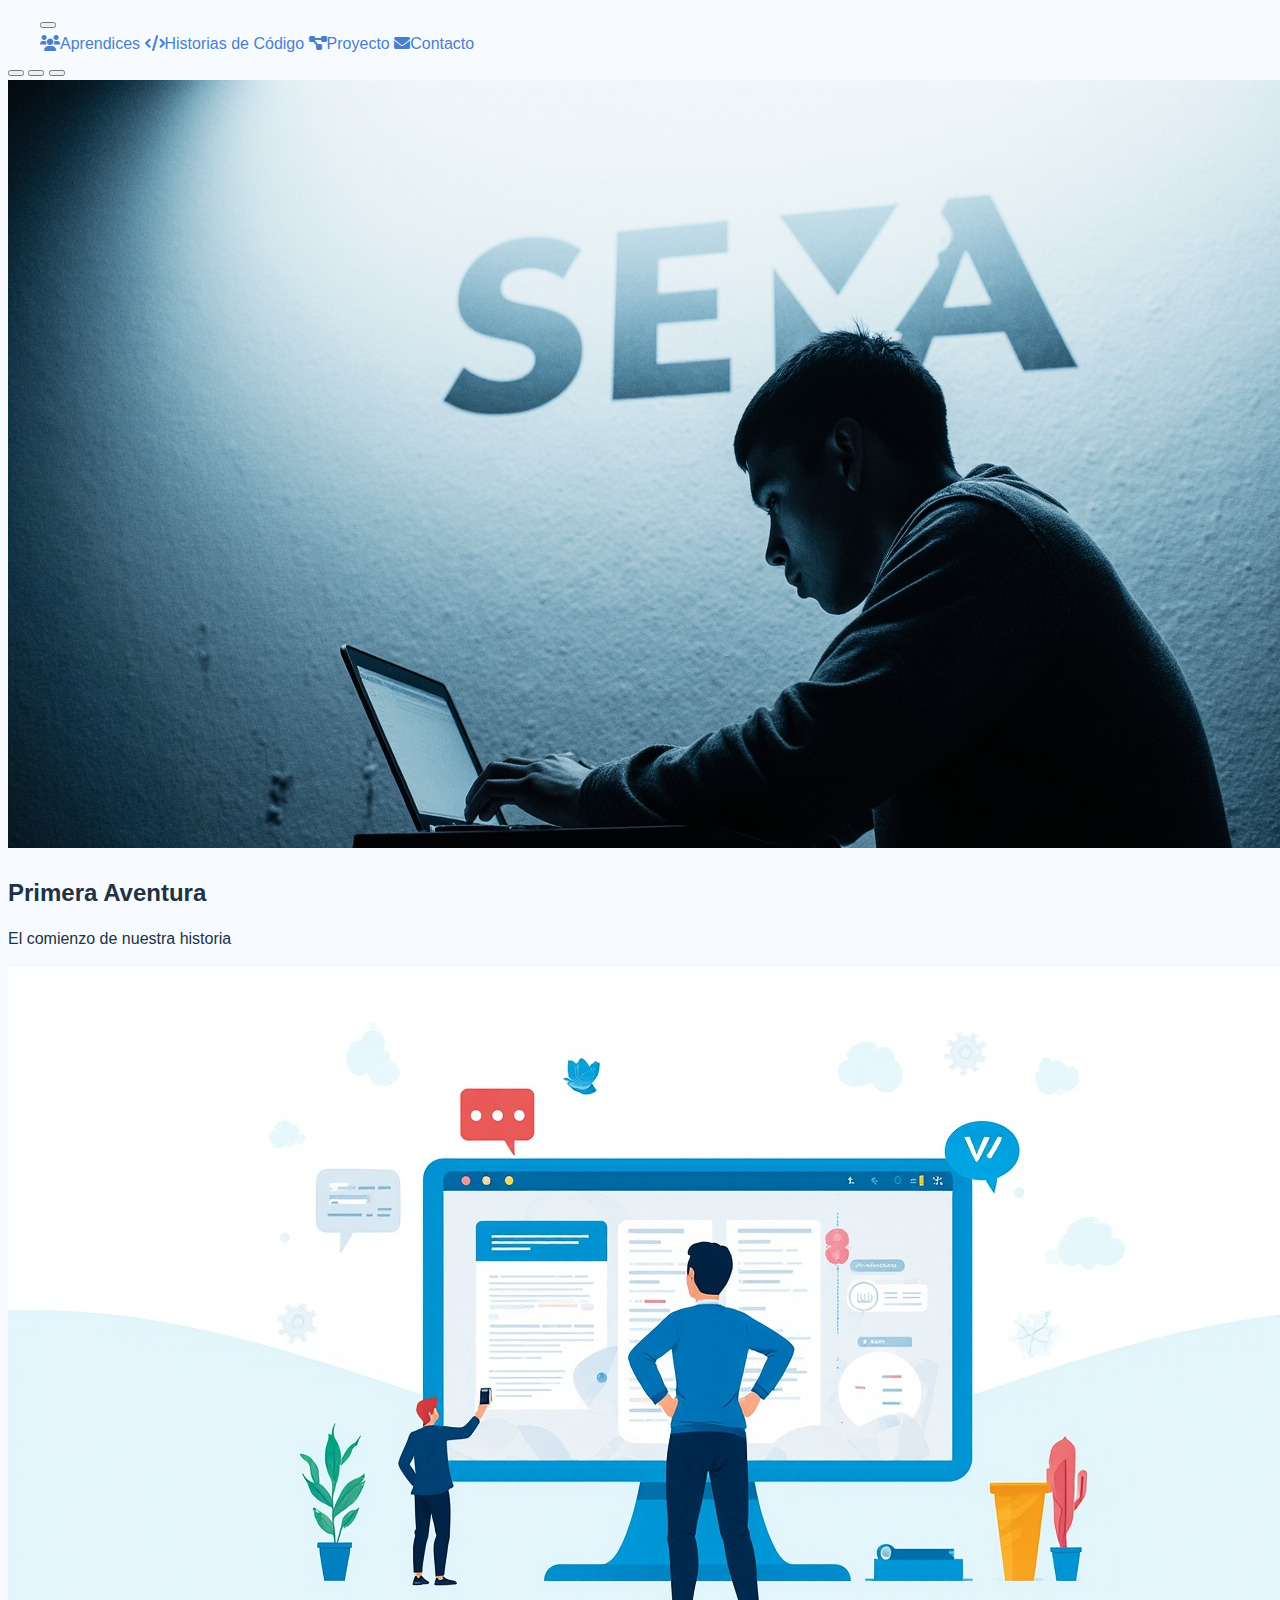
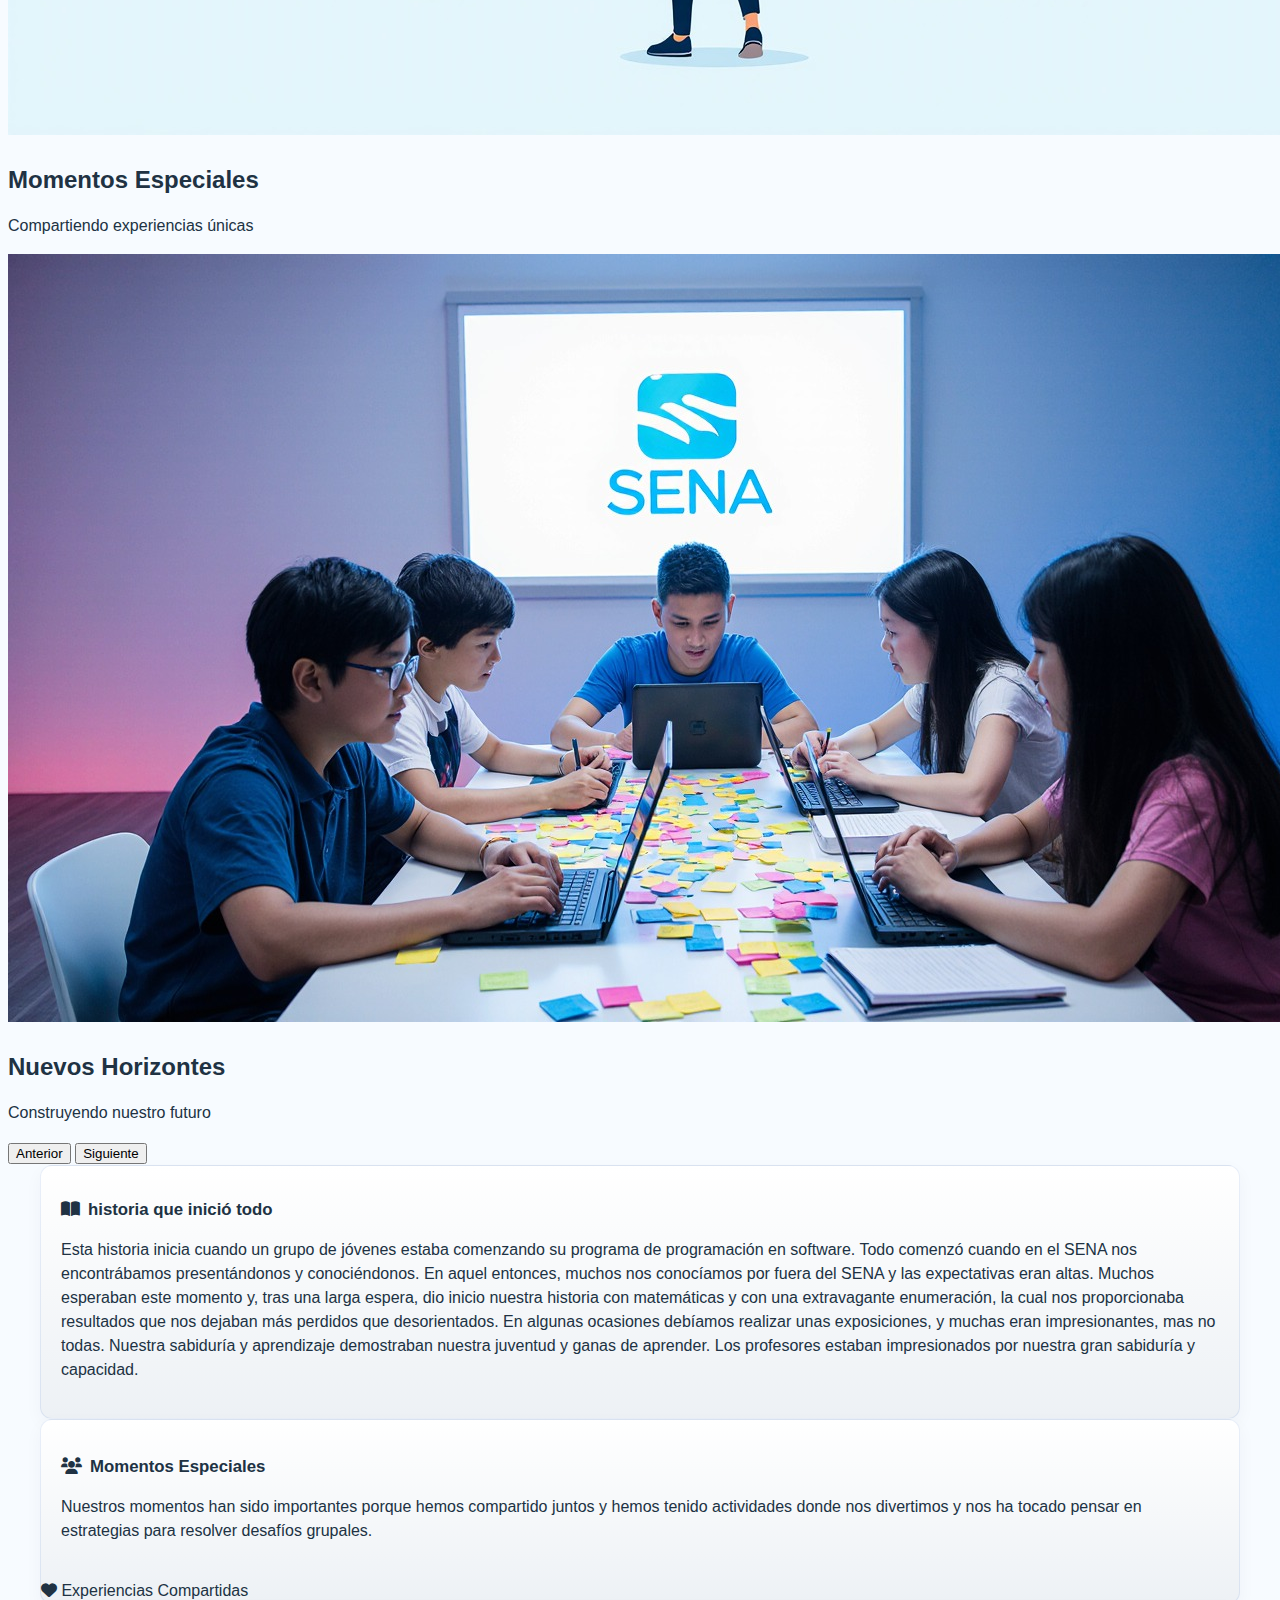
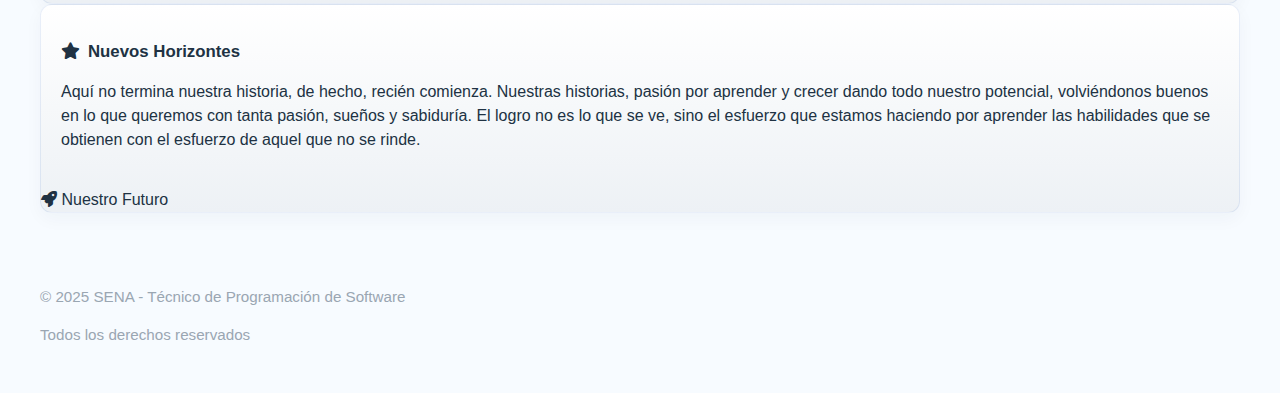
<file: index.html>
<!DOCTYPE html>
<html lang="en">
<head>
    <meta charset="UTF-8">
    <meta name="viewport" content="width=device-width, initial-scale=1.0">
    <title>Document</title>
    <link href="https://cdn.jsdelivr.net/npm/bootstrap@5.3.8/dist/css/bootstrap.min.css" rel="stylesheet" integrity="sha384-sRIl4kxILFvY47J16cr9ZwB07vP4J8+LH7qKQnuqkuIAvNWLzeN8tE5YBujZqJLB" crossorigin="anonymous">
    <link rel="stylesheet" href="styles.css">
    <link rel="stylesheet" href="https://cdnjs.cloudflare.com/ajax/libs/font-awesome/6.0.0/css/all.min.css">
</head>
<body>

    <nav class="navbar navbar-expand-lg bg-primary" data-bs-theme="dark">
        <div class="container">
            <button class="navbar-toggler" type="button" data-bs-toggle="collapse" data-bs-target="#navbarNav" aria-controls="navbarNav" aria-expanded="false" aria-label="Toggle navigation">
                <span class="navbar-toggler-icon"></span>
            </button>
            <div class="collapse navbar-collapse justify-content-center" id="navbarNav">
                <div class="navbar-nav gap-3">
                    <a href="aprendices.html" class="btn btn-outline-light">
                        <i class="fas fa-users me-2"></i>Aprendices
                    </a>
                    <a href="historias-codigo.html" class="btn btn-outline-light">
                        <i class="fas fa-code me-2"></i>Historias de Código
                    </a>
                    <a href="proyecto.html" class="btn btn-outline-light">
                        <i class="fas fa-project-diagram me-2"></i>Proyecto
                    </a>
                    <a href="contacto.html" class="btn btn-outline-light">
                        <i class="fas fa-envelope me-2"></i>Contacto
                    </a>
                </div>
            </div>
        </div>
    </nav>

    <div id="carouselAventura" class="carousel slide banner-carousel" data-bs-ride="carousel">
        <!-- Indicadores -->
        <div class="carousel-indicators">
            <button type="button" data-bs-target="#carouselAventura" data-bs-slide-to="0" class="active" aria-current="true" aria-label="Diapositiva 1"></button>
            <button type="button" data-bs-target="#carouselAventura" data-bs-slide-to="1" aria-label="Diapositiva 2"></button>
            <button type="button" data-bs-target="#carouselAventura" data-bs-slide-to="2" aria-label="Diapositiva 3"></button>
        </div>

        <!-- Imágenes del carrusel -->
        <div class="carousel-inner">
            <div class="carousel-item active">
                <div class="banner-image-container">
                    <img src="img/WhatsApp Image 2025-11-06 at 3.18.13 PM.jpeg" class="banner-image" alt="Imagen 1 de Aventura">
                </div>
                <div class="carousel-caption">
                    <h2>Primera Aventura</h2>
                    <p class="banner-text">El comienzo de nuestra historia</p>
                </div>
            </div>
            <div class="carousel-item">
                <div class="banner-image-container">
                    <img src="img/WhatsApp Image 2025-11-06 at 3.18.13 PM (1).jpeg" class="banner-image" alt="Imagen 2 de Aventura">
                </div>
                <div class="carousel-caption">
                    <h2>Momentos Especiales</h2>
                    <p class="banner-text">Compartiendo experiencias únicas</p>
                </div>
            </div>
            <div class="carousel-item">
                <div class="banner-image-container">
                    <img src="img/WhatsApp Image 2025-11-06 at 3.18.13 PM (2).jpeg" class="banner-image" alt="Imagen 3 de Aventura">
                </div>
                <div class="carousel-caption">
                    <h2>Nuevos Horizontes</h2>
                    <p class="banner-text">Construyendo nuestro futuro</p>
                </div>
            </div>
        </div>

        <!-- Controles -->
        <button class="carousel-control-prev" type="button" data-bs-target="#carouselAventura" data-bs-slide="prev">
            <span class="carousel-control-prev-icon" aria-hidden="true"></span>
            <span class="visually-hidden">Anterior</span>
        </button>
        <button class="carousel-control-next" type="button" data-bs-target="#carouselAventura" data-bs-slide="next">
            <span class="carousel-control-next-icon" aria-hidden="true"></span>
            <span class="visually-hidden">Siguiente</span>
        </button>
    </div>

<div class="container mt-5">
    <div class="row g-4">
        <!-- Primera Card -->
        <div class="col-12">
            <div class="card shadow-lg border-0 bg-primary bg-gradient text-white">
                <div class="card-body p-4">
                    <h1 class="card-title text-center mb-4">
                        <i class="fas fa-book-open me-2"></i>
                        historia que inició todo
                    </h1>
                    <p class="card-text lead">
                        Esta historia inicia cuando un grupo de jóvenes estaba comenzando su programa de programación en software.
                        Todo comenzó cuando en el SENA nos encontrábamos presentándonos y conociéndonos. En aquel entonces, muchos nos conocíamos 
                        por fuera del SENA y las expectativas eran altas. Muchos esperaban este momento y, tras una larga espera, dio inicio
                        nuestra historia con matemáticas y con una extravagante enumeración, la cual nos proporcionaba resultados que 
                        nos dejaban más perdidos que desorientados. En algunas ocasiones debíamos realizar unas exposiciones, y muchas eran 
                        impresionantes, mas no todas. Nuestra sabiduría y aprendizaje demostraban nuestra juventud y ganas de aprender. Los profesores 
                        estaban impresionados por nuestra gran sabiduría y capacidad.
                    </p>
                </div>
            </div>
        </div>

        <!-- Segunda Card -->
        <div class="col-md-6">
            <div class="card h-100 shadow-lg border-0" style="background-color: #f8f9fa;">
                <div class="card-body p-4">
                    <h2 class="card-title text-primary">
                        <i class="fas fa-users me-2"></i>
                        Momentos Especiales
                    </h2>
                    <p class="card-text text-secondary">
                        Nuestros momentos han sido importantes porque hemos compartido juntos y hemos tenido actividades donde nos 
                        divertimos y nos ha tocado pensar en estrategias para resolver desafíos grupales.
                    </p>
                </div>
                <div class="card-footer bg-primary text-white">
                    <i class="fas fa-heart me-2"></i> Experiencias Compartidas
                </div>
            </div>
        </div>

        <!-- Tercera Card -->
        <div class="col-md-6">
            <div class="card h-100 shadow-lg border-0 bg-white">
                <div class="card-body p-4">
                    <h2 class="card-title text-primary">
                        <i class="fas fa-star me-2"></i>
                        Nuevos Horizontes
                    </h2>
                    <p class="card-text text-secondary">
                        Aquí no termina nuestra historia, de hecho, recién comienza. Nuestras historias, pasión por aprender y crecer dando 
                        todo nuestro potencial, volviéndonos buenos en lo que queremos con tanta pasión, sueños y sabiduría. El logro no es 
                        lo que se ve, sino el esfuerzo que estamos haciendo por aprender las habilidades que se obtienen con el esfuerzo de aquel que 
                        no se rinde.
                    </p>
                </div>
                <div class="card-footer bg-primary text-white">
                    <i class="fas fa-rocket me-2"></i> Nuestro Futuro
                </div>
            </div>
        </div>
    </div>
</div>

<script src="https://cdn.jsdelivr.net/npm/bootstrap@5.3.8/dist/js/bootstrap.bundle.min.js" integrity="sha384-FKyoEForCGlyvwx9Hj09JcYn3nv7wiPVlz7YYwJrWVcXK/BmnVDxM+D2scQbITxI" crossorigin="anonymous"></script>

<footer class="footer mt-5">
    <div class="container">
        <div class="text-center py-3">
            <p class="mb-0">&copy; 2025 SENA - Técnico de Programación de Software</p>
            <p class="mb-0">Todos los derechos reservados</p>
        </div>
    </div>
</footer>

</body>
</html>
</file>
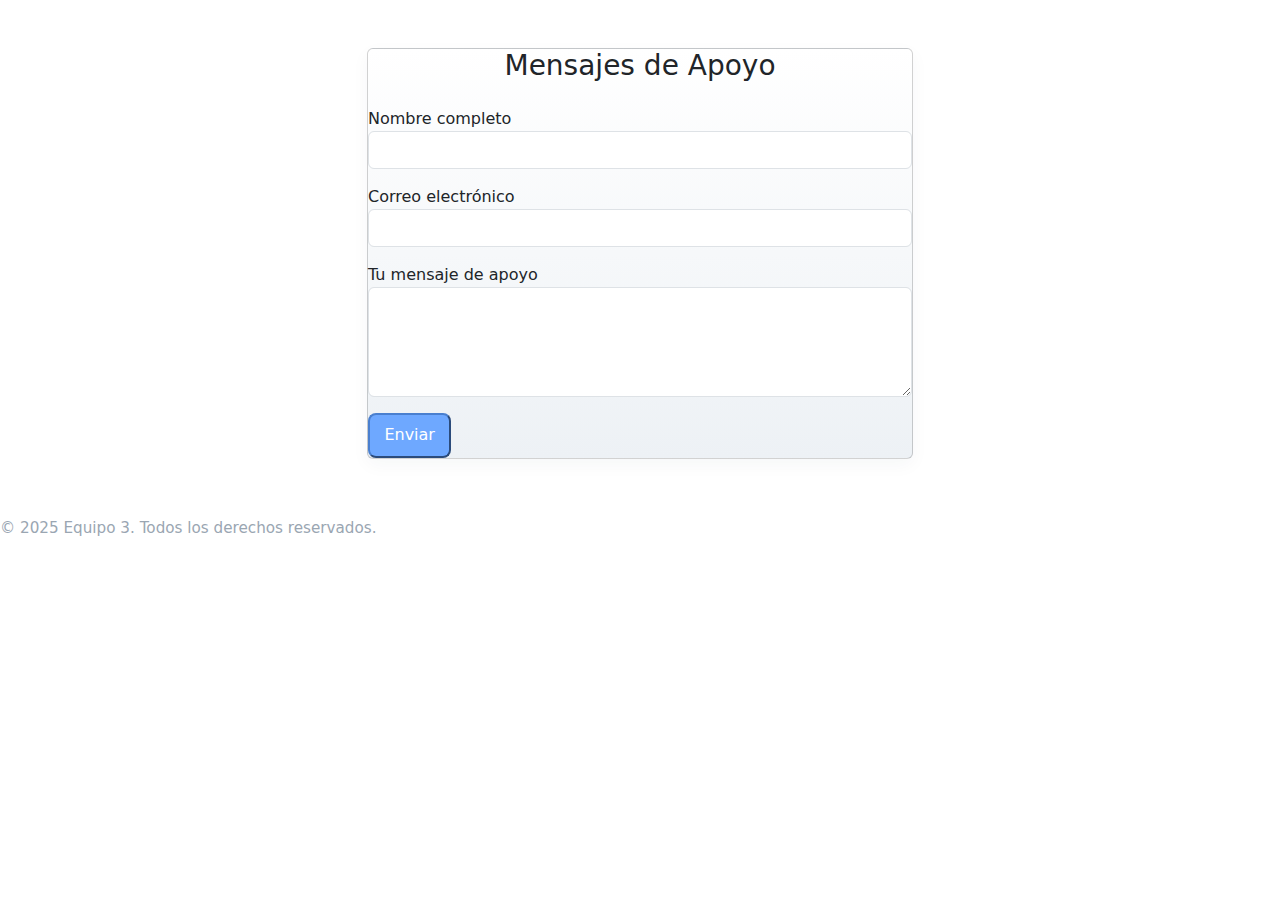
<file: formulario.html>
<!DOCTYPE html>
<html lang="es">

<head>
    <meta charset="UTF-8">
    <meta name="viewport" content="width=device-width, initial-scale=1.0">
    <link rel="stylesheet" href="styles.css">
    <title>Formulario de Mensajes de Apoyo</title>
    <link href="https://cdn.jsdelivr.net/npm/bootstrap@5.3.3/dist/css/bootstrap.min.css" rel="stylesheet">
</head>

<body>

    <div class="container mt-5">
        <div class="row justify-content-center">
            <div class="col-md-6 col-sm-10">
                <div class="contact-form card">
                    <h3 class="text-center mb-4">Mensajes de Apoyo</h3>
                    <div id="alertMessage" class="alert" style="display: none;"></div>

                    <form id="mensajeForm" action="https://formspree.io/f/xeopynpp" method="POST">
                        <div class="mb-3">
                            <label for="nombre">Nombre completo</label>
                            <input type="text" class="form-control" id="nombre" name="nombre" required>
                        </div>
                        <div class="mb-3">
                            <label for="correo">Correo electrónico</label>
                            <input type="email" class="form-control" id="correo" name="correo" required>
                        </div>
                        <div class="mb-3">
                            <label for="comentarios">Tu mensaje de apoyo</label>
                            <textarea class="form-control" id="comentarios" name="comentarios" rows="4"
                                required></textarea>
                        </div>
                        <button type="submit" class="btn-primary">Enviar</button>
                    </form>
                </div>
            </div>
        </div>
    </div>

    
    <footer>
        <p>© 2025 Equipo 3. Todos los derechos reservados.</p>
    </footer>

    <script src="https://code.jquery.com/jquery-3.6.0.min.js"></script>
    <script>
        $(document).ready(function () {
            $('#mensajeForm').on('submit', function (e) {
                e.preventDefault();

                const form = $(this);
                const alertBox = $('#alertMessage');

                $.ajax({
                    url: form.attr('action'),
                    method: form.attr('method'),
                    data: form.serialize(),
                    dataType: 'json',
                    success: function () {
                        alertBox
                            .removeClass('alert-danger')
                            .addClass('alert-success')
                            .html('✅ ¡Mensaje enviado correctamente! Gracias por tu apoyo.')
                            .show();
                        form[0].reset();
                        setTimeout(() => alertBox.fadeOut(), 5000);
                    },
                    error: function () {
                        alertBox
                            .removeClass('alert-success')
                            .addClass('alert-danger')
                            .html('❌ Hubo un problema al enviar el mensaje. Intenta más tarde.')
                            .show();
                        setTimeout(() => alertBox.fadeOut(), 5000);
                    }
                });
            });
        });
    </script>

</body>

</html>
</file>
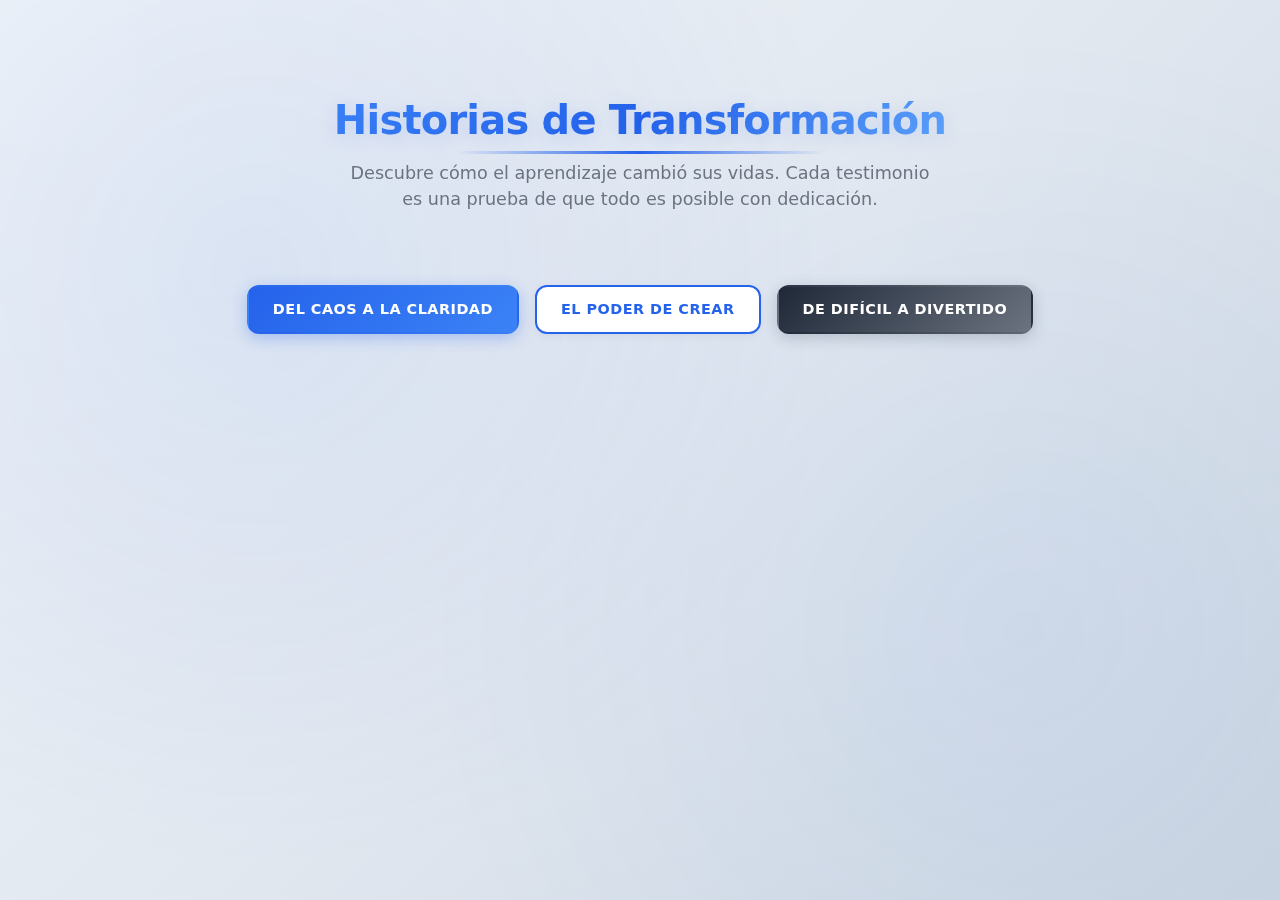
<file: historia.html>
<!DOCTYPE html>
<html lang="es">
<head>
    <meta charset="UTF-8" />
    <meta name="viewport" content="width=device-width, initial-scale=1.0"/>
    <title>Testimonios de Aprendizaje</title>

    <link href="https://cdn.jsdelivr.net/npm/bootstrap@5.3.2/dist/css/bootstrap.min.css" rel="stylesheet"/>

    <style>
        :root{
            --blue-dark: #1e3a8a;
            --blue-primary: #2563eb;
            --blue-light: #60a5fa;
            --blue-accent: #3b82f6;
            --gray-dark: #1f2937;
            --gray-medium: #6b7280;
            --gray-light: #e5e7eb;
            --white: #ffffff;
            --off-white: #f9fafb;
        }

        body{
            min-height:100vh;
            margin:0;
            font-family: 'Inter', system-ui, -apple-system, "Segoe UI", Roboto, "Helvetica Neue", Arial;
            color: var(--gray-dark);
            background: linear-gradient(135deg, #f0f4f8 0%, #e2e8f0 50%, #cbd5e1 100%);
            padding-top:3rem;
            padding-bottom:3rem;
            position: relative;
            overflow-x: hidden;
        }

        body::before {
            content: "";
            position: fixed;
            top: 0;
            left: 0;
            right: 0;
            bottom: 0;
            background: 
                radial-gradient(circle at 20% 30%, rgba(37, 99, 235, 0.08) 0%, transparent 50%),
                radial-gradient(circle at 80% 70%, rgba(59, 130, 246, 0.06) 0%, transparent 50%);
            pointer-events: none;
            z-index: 0;
        }

        .wrap {
            max-width:900px;
            margin:0 auto;
            padding:1rem;
            position:relative;
            z-index:1;
        }

        .hero{
            text-align:center;
            margin-bottom:2.5rem;
            position:relative;
            padding: 2rem 1rem;
        }
        
        .hero h1{
            font-weight:800;
            font-size:2.5rem;
            letter-spacing:-0.02em;
            margin-bottom:1rem;
            background: linear-gradient(135deg, var(--blue-accent) 0%, var(--blue-primary) 50%, var(--blue-light) 100%);
            -webkit-background-clip: text;
            -webkit-text-fill-color:transparent;
            background-clip: text;
            text-shadow: 0 4px 20px rgba(37, 99, 235, 0.15);
            position: relative;
            display: inline-block;
        }

        .hero h1::after {
            content: "";
            position: absolute;
            bottom: -10px;
            left: 50%;
            transform: translateX(-50%);
            width: 60%;
            height: 3px;
            background: linear-gradient(90deg, transparent, var(--blue-primary), transparent);
            border-radius: 2px;
        }
        
        .hero p{
            margin:0;
            color: var(--gray-medium);
            font-size: 1.1rem;
            font-weight: 400;
            max-width: 600px;
            margin: 0 auto;
        }

        .controls {
            display:flex;
            gap:1rem;
            flex-wrap:wrap;
            justify-content: center;
        }
        
        .btn{
            font-weight:600;
            border-radius:12px;
            padding:.75rem 1.5rem;
            transition: all 0.3s cubic-bezier(0.4, 0, 0.2, 1);
            position: relative;
            overflow: hidden;
            border: 2px solid transparent;
            text-transform: uppercase;
            letter-spacing: 0.5px;
            font-size: 0.9rem;
        }

        .btn::before {
            content: "";
            position: absolute;
            top: 50%;
            left: 50%;
            width: 0;
            height: 0;
            border-radius: 50%;
            background: rgba(255, 255, 255, 0.2);
            transform: translate(-50%, -50%);
            transition: width 0.6s, height 0.6s;
        }

        .btn:hover::before {
            width: 300px;
            height: 300px;
        }

        .btn span {
            position: relative;
            z-index: 1;
        }
        
        .btn-accent{
            background: linear-gradient(135deg, var(--blue-primary) 0%, var(--blue-accent) 100%);
            color: var(--white);
            box-shadow: 0 4px 15px rgba(37, 99, 235, 0.3);
        }

        .btn-accent:hover {
            box-shadow: 0 6px 25px rgba(37, 99, 235, 0.4);
            transform: translateY(-2px);
        }

        .btn-outline-primary{
            background: var(--white);
            border: 2px solid var(--blue-primary);
            color: var(--blue-primary);
            box-shadow: 0 2px 10px rgba(0, 0, 0, 0.05);
        }

        .btn-outline-primary:hover {
            background: var(--blue-primary);
            color: var(--white);
            transform: translateY(-2px);
            box-shadow: 0 4px 20px rgba(37, 99, 235, 0.25);
        }

        .btn-secondary{
            background: linear-gradient(135deg, var(--gray-dark) 0%, var(--gray-medium) 100%);
            color: var(--white);
            box-shadow: 0 4px 15px rgba(31, 41, 55, 0.2);
        }

        .btn-secondary:hover {
            box-shadow: 0 6px 25px rgba(31, 41, 55, 0.3);
            transform: translateY(-2px);
        }

        .btn:active { 
            transform: translateY(0) scale(0.98); 
        }

        .spacer {
            height: 1.5rem;
        }

        .card.custom{
            border-radius:16px;
            border: 2px solid rgba(37, 99, 235, 0.1);
            background: var(--white);
            box-shadow: 0 10px 40px rgba(0, 0, 0, 0.08);
            overflow:hidden;
            transition: all 0.4s cubic-bezier(0.4, 0, 0.2, 1);
            position:relative;
            backdrop-filter: blur(10px);
        }

        .card.custom::before{
            content:"";
            position:absolute;
            left:0;
            right:0;
            top:0;
            height:4px;
            background: linear-gradient(90deg, var(--blue-primary), var(--blue-light), var(--blue-accent));
            box-shadow: 0 2px 10px rgba(37, 99, 235, 0.3);
        }

        .card.custom::after {
            content: "";
            position: absolute;
            top: -50%;
            left: -50%;
            width: 200%;
            height: 200%;
            background: radial-gradient(circle, rgba(37, 99, 235, 0.03) 0%, transparent 70%);
            opacity: 0;
            transition: opacity 0.4s ease;
        }

        .card.custom:hover::after {
            opacity: 1;
        }
        
        .card-body{
            padding:2rem;
            line-height:1.7;
            color: var(--gray-dark);
            position: relative;
            z-index: 1;
        }

        .card-body h5 {
            font-weight: 700;
            font-size: 1.4rem;
            color: var(--blue-dark);
            margin-bottom: 1rem;
            position: relative;
            padding-bottom: 0.5rem;
        }

        .card-body h5::after {
            content: "";
            position: absolute;
            bottom: 0;
            left: 0;
            width: 40px;
            height: 3px;
            background: var(--blue-primary);
            border-radius: 2px;
        }

        .card-body p {
            font-size: 1.05rem;
            color: var(--gray-medium);
            line-height: 1.8;
        }

        .collapse.show .card.custom { 
            transform: translateY(-8px) scale(1.01); 
            box-shadow: 0 20px 60px rgba(37, 99, 235, 0.15);
        }

        .card.custom.active-testimony {
            animation: gentlePulse 2s ease-in-out infinite alternate;
        }

        @keyframes gentlePulse {
            from { 
                box-shadow: 0 12px 45px rgba(37, 99, 235, 0.12);
                transform: translateY(-6px);
            }
            to { 
                box-shadow: 0 18px 65px rgba(59, 130, 246, 0.18);
                transform: translateY(-10px) scale(1.005);
            }
        }

        .wave-effect {
            position: fixed;
            pointer-events: none;
            z-index: 9999;
            border-radius: 50%;
            background: radial-gradient(circle, rgba(37, 99, 235, 0.3) 0%, rgba(59, 130, 246, 0.1) 40%, transparent 70%);
            animation: waveExpand 1s cubic-bezier(0.4, 0, 0.2, 1) forwards;
        }

        @keyframes waveExpand {
            0% {
                width: 0;
                height: 0;
                opacity: 1;
            }
            100% {
                width: 600px;
                height: 600px;
                opacity: 0;
            }
        }

        .particle {
            position: fixed;
            pointer-events: none;
            z-index: 9998;
            width: 6px;
            height: 6px;
            border-radius: 50%;
            animation: particleFloat 1.2s cubic-bezier(0.4, 0, 0.2, 1) forwards;
        }

        @keyframes particleFloat {
            0% {
                opacity: 1;
                transform: translate(0, 0) scale(1);
            }
            100% {
                opacity: 0;
                transform: translate(var(--tx), var(--ty)) scale(0);
            }
        }

        @media (max-width:768px){
            .controls { 
                width:100%; 
                flex-direction: column;
            }
            .controls .btn { 
                width:100%; 
            }
            .hero h1 { 
                font-size:1.8rem; 
            }
            .hero p {
                font-size: 1rem;
            }
            .card-body {
                padding: 1.5rem;
            }
        }
    </style>

    <script>
        document.addEventListener('DOMContentLoaded', function(){
            // Crear efecto de onda al hacer clic
            function createWaveEffect(x, y) {
                const wave = document.createElement('div');
                wave.className = 'wave-effect';
                wave.style.left = (x - 300) + 'px';
                wave.style.top = (y - 300) + 'px';
                document.body.appendChild(wave);
                
                setTimeout(() => wave.remove(), 1000);
            }

            // Crear partículas flotantes
            function createParticles(x, y, count = 8) {
                const colors = ['#2563eb', '#3b82f6', '#60a5fa'];
                
                for(let i = 0; i < count; i++) {
                    const particle = document.createElement('div');
                    particle.className = 'particle';
                    
                    const angle = (Math.PI * 2 * i) / count;
                    const distance = 80 + Math.random() * 40;
                    const tx = Math.cos(angle) * distance;
                    const ty = Math.sin(angle) * distance;
                    
                    particle.style.left = x + 'px';
                    particle.style.top = y + 'px';
                    particle.style.background = colors[Math.floor(Math.random() * colors.length)];
                    particle.style.setProperty('--tx', tx + 'px');
                    particle.style.setProperty('--ty', ty + 'px');
                    
                    document.body.appendChild(particle);
                    
                    setTimeout(() => particle.remove(), 1200);
                }
            }

            // Añadir efectos a los botones
            const triggers = document.querySelectorAll('[data-bs-toggle="collapse"]');
            triggers.forEach(function(btn){
                // Añadir span para el efecto de hover
                const text = btn.textContent;
                btn.innerHTML = '<span>' + text + '</span>';

                btn.addEventListener('click', function(e){
                    const rect = btn.getBoundingClientRect();
                    const x = rect.left + rect.width / 2;
                    const y = rect.top + rect.height / 2;
                    
                    createWaveEffect(x, y);
                    createParticles(x, y, 12);
                });
            });

            // Gestionar estado activo de las tarjetas
            const collapses = document.querySelectorAll('.collapse');
            collapses.forEach(function(c){
                c.addEventListener('show.bs.collapse', function(){
                    const card = c.querySelector('.card.custom');
                    if(card) {
                        setTimeout(() => {
                            card.classList.add('active-testimony');
                        }, 100);
                    }
                });
                
                c.addEventListener('hide.bs.collapse', function(){
                    const card = c.querySelector('.card.custom');
                    if(card) {
                        card.classList.remove('active-testimony');
                    }
                });
            });

            // Efecto parallax suave en scroll
            let ticking = false;
            window.addEventListener('scroll', function() {
                if (!ticking) {
                    window.requestAnimationFrame(function() {
                        const scrolled = window.pageYOffset;
                        const hero = document.querySelector('.hero');
                        if(hero) {
                            hero.style.transform = 'translateY(' + (scrolled * 0.3) + 'px)';
                            hero.style.opacity = 1 - (scrolled * 0.003);
                        }
                        ticking = false;
                    });
                    ticking = true;
                }
            });
        });
    </script>
</head>
<body>
    <div class="wrap">
        <div class="hero">
            <h1>Historias de Transformación</h1>
            <p>Descubre cómo el aprendizaje cambió sus vidas. Cada testimonio es una prueba de que todo es posible con dedicación.</p>
        </div>

        <div class="d-flex justify-content-center mb-4">
            <div class="controls">
                <button class="btn btn-accent" data-bs-toggle="collapse" data-bs-target="#collapseTestimony1" aria-expanded="false" aria-controls="collapseTestimony1">
                    Del Caos a la Claridad
                </button>

                <button class="btn btn-outline-primary" type="button" data-bs-toggle="collapse" data-bs-target="#collapseTestimony2" aria-expanded="false" aria-controls="collapseTestimony2">
                    El Poder de Crear
                </button>

                <button class="btn btn-secondary" type="button" data-bs-toggle="collapse" data-bs-target="#collapseTestimony3" aria-expanded="false" aria-controls="collapseTestimony3">
                    De Difícil a Divertido
                </button>
            </div>
        </div>

        <div class="spacer"></div>

        <div class="collapse" id="collapseTestimony1">
            <div class="card custom">
                <div class="card-body">
                    <h5>Del Caos a la Claridad</h5>
                    <p>"Al inicio fue algo enredado cuando comenzamos con los conceptos básicos pero con las clases y la práctica todo fue avanzando. Esencialmente me gustó CSS ya que es lo que permite por ejemplo darle estilo y un buen diseño a una página. Aquellos lenguajes de programación tienen una increíble estructura muy lógica que permite crear hasta lo inimaginable; con el tiempo creé una propia página y aprendí muchas cosas de memoria. La programación es todo un desafío, ¡Buena suerte!"</p>
                </div>
            </div>
        </div>

        <div class="spacer"></div>

        <div class="collapse" id="collapseTestimony2">
            <div class="card custom">
                <div class="card-body">
                    <h5>El Poder de Crear — Mariana</h5>
                    <p>"Cuando empecé no sabía nada de diseño web. Con HTML y CSS aprendí a crear mi primera página desde cero. Ver cómo cobraba forma fue increíble, y ahora puedo construir sitios completos con buen estilo y estructura."</p>
                    <p>"Aprendí Python para automatizar tareas simples en mi trabajo, como organizar archivos. Sin darme cuenta, terminé creando pequeños programas que ahorran horas de trabajo. Me abrió el camino hacia la programación profesional."</p>
                    <p>"Después de entender HTML y CSS, me animé con JavaScript. Al principio fue difícil, pero cuando logré que mi página respondiera a los clics y tuviera animaciones, me di cuenta de que podía crear aplicaciones completas por mí mismo."</p>
                </div>
            </div>
        </div>

        <div class="spacer"></div>

        <div class="collapse" id="collapseTestimony3">
            <div class="card custom">
                <div class="card-body">
                    <h5>De Difícil a Divertido</h5>
                    <p>"Al principio, fue un poco difícil entender cómo funcionaba todo. Sin embargo, después de un tiempo, logré captar la lógica detrás de cada concepto. Con la práctica, se volvió más fácil y, lo más importante, ¡divertido! Aprender se transformó en una experiencia gratificante, llena de descubrimientos y retos que disfruté superar."</p>
                </div>
            </div>
        </div>
    </div>

    <script src="https://cdn.jsdelivr.net/npm/bootstrap@5.3.2/dist/js/bootstrap.bundle.min.js"></script>
</body>
</html>
</file>
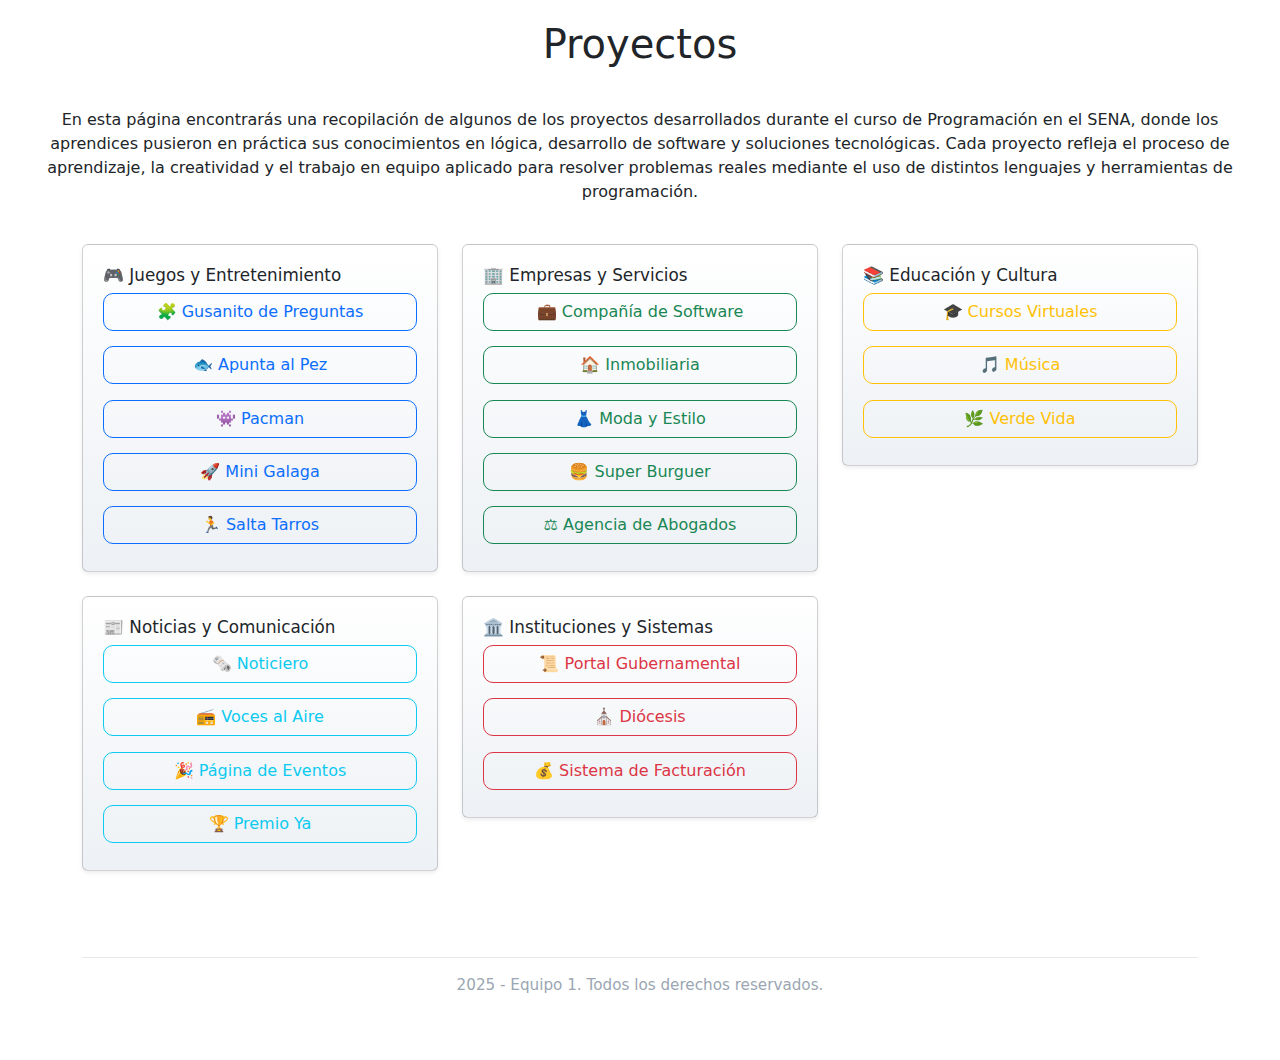
<file: proyectos.html>
<!DOCTYPE html>
<html lang="es">
<head>
    <meta charset="UTF-8">
    <meta name="viewport" content="width=device-width, initial-scale=1.0">
    <link rel="stylesheet" href="styles.css">
    <title>Proyectos</title>
    <link href="https://cdn.jsdelivr.net/npm/bootstrap@5.3.0/dist/css/bootstrap.min.css" rel="stylesheet">
</head>
<body>
    <h1 style="text-align: center; margin: 20px;">Proyectos</h1>
    <p style="text-align: center; margin: 40px;">En esta página encontrarás una recopilación de algunos de los proyectos desarrollados durante el curso de Programación en el SENA, donde los aprendices pusieron en práctica sus conocimientos en lógica, desarrollo de software y soluciones tecnológicas. Cada proyecto refleja el proceso de aprendizaje, la creatividad y el trabajo en equipo aplicado para resolver problemas reales mediante el uso de distintos lenguajes y herramientas de programación.</p>

<div class="container my-4">
    <div class="row g-4">

    <!-- 🎮 Juegos y Entretenimiento -->
    <div class="col-md-6 col-lg-4">
        <div class="card shadow-sm">
        <div class="card-body">
            <h5 class="card-title">🎮 Juegos y Entretenimiento</h5>
            <div class="d-grid gap-2">
            <a href="https://gusanito-de-respuestas.sistemasbego.live/" class="btn btn-outline-primary">🧩 Gusanito de Preguntas</a>
            <a href="https://apuntale-al-calvo-volador.sistemasbego.live/" class="btn btn-outline-primary">🐟 Apunta al Pez</a>
            <a href="https://exposicion-python.sistemasbego.live/pak-quiz/" class="btn btn-outline-primary">👾 Pacman</a>
            <a href="https://exposicion-python.sistemasbego.live/mini%20galaga/" class="btn btn-outline-primary">🚀 Mini Galaga</a>
            <a href="https://exposicion-python.sistemasbego.live/salta%20tarros/" class="btn btn-outline-primary">🏃 Salta Tarros</a>
            </div>
        </div>
        </div>
    </div>

    <!-- 🏢 Empresas y Servicios -->
    <div class="col-md-6 col-lg-4">
        <div class="card shadow-sm">
        <div class="card-body">
            <h5 class="card-title">🏢 Empresas y Servicios</h5>
            <div class="d-grid gap-2">
            <a href="https://devcompany.sistemasbego.live/" class="btn btn-outline-success">💼 Compañía de Software</a>
            <a href="https://novaespacios.sistemasbego.live/" class="btn btn-outline-success">🏠 Inmobiliaria</a>
            <a href="https://modayestilo.sistemasbego.live/" class="btn btn-outline-success">👗 Moda y Estilo</a>
            <a href="https://superburgere.sistemasbego.live/" class="btn btn-outline-success">🍔 Super Burguer</a>
            <a href="https://alianzajuridica.sistemasbego.live/Abogados/" class="btn btn-outline-success">⚖ Agencia de Abogados</a>
            </div>
        </div>
        </div>
    </div>

    <!-- 📚 Educación y Cultura -->
    <div class="col-md-6 col-lg-4">
        <div class="card shadow-sm">
        <div class="card-body">
            <h5 class="card-title">📚 Educación y Cultura</h5>
            <div class="d-grid gap-2">
            <a href="https://cursosvirtuales.sistemasbego.live/" class="btn btn-outline-warning">🎓 Cursos Virtuales</a>
            <a href="https://musica.sistemasbego.live/" class="btn btn-outline-warning">🎵 Música</a>
            <a href="https://verdevida.sistemasbego.live/fundaci%C3%B3n%20ambiental/TeaHouse-1.0.0/" class="btn btn-outline-warning">🌿 Verde Vida</a>
            </div>
        </div>
        </div>
    </div>

    <!-- 📰 Noticias y Comunicación -->
    <div class="col-md-6 col-lg-4">
        <div class="card shadow-sm">
        <div class="card-body">
            <h5 class="card-title">📰 Noticias y Comunicación</h5>
            <div class="d-grid gap-2">
            <a href="https://antioquia360.sistemasbego.live/Noticias/solartec-1.0.0/solartec-1.0.0/" class="btn btn-outline-info">🗞 Noticiero</a>
            <a href="https://vocesalaire.sistemasbego.live/" class="btn btn-outline-info">📻 Voces al Aire</a>
            <a href="https://compevent.sistemasbego.live/" class="btn btn-outline-info">🎉 Página de Eventos</a>
            <a href="https://premioya.sistemasbego.live/" class="btn btn-outline-info">🏆 Premio Ya</a>
            </div>
        </div>
        </div>
    </div>

    <!-- 🏛 Instituciones -->
    <div class="col-md-6 col-lg-4">
        <div class="card shadow-sm">
        <div class="card-body">
            <h5 class="card-title">🏛 Instituciones y Sistemas</h5>
            <div class="d-grid gap-2">
            <a href="https://portalgubernamental.sistemasbego.live/" class="btn btn-outline-danger">📜 Portal Gubernamental</a>
            <a href="https://santa.sistemasbego.live/" class="btn btn-outline-danger">⛪ Diócesis</a>
            <a href="https://fbl.sistemasbego.live/SMF/" class="btn btn-outline-danger">💰 Sistema de Facturación</a>
            </div>
        </div>
        </div>
    </div>

    </div>

    <footer class="text-center mt-5">
    <hr>
    <p>2025 - Equipo 1. Todos los derechos reservados.</p>
    </footer>
</div>

<!-- Script de Bootstrap -->
<script src="https://cdn.jsdelivr.net/npm/bootstrap@5.3.0/dist/js/bootstrap.bundle.min.js"></script>
</body>
</html>
</body>
</html>
</file>
<file: styles.css>
/* styles.css
   Paleta: azules/grises/blancos suaves
*/
:root{
  --bg-white: #f7fbff;
  --soft-blue: #6ea8ff;   /* botón / acentos */
  --muted-blue: #9ec1ff;  /* hover / suaves */
  --soft-gray: #edf1f5;   /* tarjetas / fondos */
  --mid-gray: #9aa6b2;    /* texto secundario */
  --text-color: #203243;  /* texto principal */
  --accent: #497fcf;      /* color para outlines y bordes */
}

/* Reset visual ligero */
body{
  background: var(--bg-white);
  color: var(--text-color);
  font-family: "Inter", "Segoe UI", Roboto, "Helvetica Neue", Arial, sans-serif;
  -webkit-font-smoothing: antialiased;
  -moz-osx-font-smoothing: grayscale;
  line-height: 1.5;
}

/* Contenedores y estructura */
.container, .row {
  max-width: 1200px;
  margin-left: auto;
  margin-right: auto;
}

/* Encabezados */
h1, h2, h3, h4, h5 {
  color: var(--text-color);
  font-weight: 600;
  margin-bottom: .6rem;
}

h1 { font-size: 2rem; }
h3 { font-size: 1.35rem; }

/* Tarjetas */
.card {
  background: linear-gradient(180deg, #ffffff 0%, var(--soft-gray) 100%);
  border: 1px solid rgba(73,127,207,0.12);
  border-radius: 12px;
  box-shadow: 0 6px 18px rgba(32,50,67,0.04);
  transition: transform .18s ease, box-shadow .18s ease;
}
.card:hover {
  transform: translateY(-4px);
  box-shadow: 0 12px 30px rgba(32,50,67,0.06);
}
.card .card-body { padding: 1.25rem; }

/* Botones */
.btn-primary, .btn-primary:focus {
  background-color: var(--soft-blue);
  border-color: var(--accent);
  color: white;
  box-shadow: none;
  border-radius: 8px;
  padding: .55rem .9rem;
}
.btn-primary:hover {
  background-color: var(--muted-blue);
  border-color: var(--accent);
  transform: translateY(-1px);
}

/* outline buttons (adaptamos los existentes en tus links) */
.btn-outline-primary {
  color: var(--accent);
  border: 1px solid rgba(73,127,207,0.35);
  background: transparent;
  border-radius: 8px;
  padding: .45rem .7rem;
}
.btn-outline-primary:hover {
  background: rgba(110,168,255,0.08);
  color: var(--text-color);
  border-color: var(--accent);
}

/* Formularios */
.form-control {
  border-radius: 10px;
  border: 1px solid rgba(32,50,67,0.08);
  background: #ffffff;
  padding: .6rem .75rem;
  box-shadow: none;
  transition: border-color .14s ease, box-shadow .14s ease;
}
.form-control:focus {
  border-color: var(--accent);
  box-shadow: 0 4px 14px rgba(73,127,207,0.06);
  outline: none;
}

/* Texto de ayuda y subtítulos */
.small, .form-text {
  color: var(--mid-gray);
}

/* Alertas (formulario usa alert-success/alert-danger) */
.alert {
  border-radius: 10px;
  padding: .65rem 1rem;
  font-weight: 500;
}
.alert-success {
  background: linear-gradient(90deg, rgba(110,168,255,0.06), rgba(255,255,255,0.02));
  color: #0b5d9a;
  border: 1px solid rgba(73,127,207,0.08);
}
.alert-danger {
  background: #fff6f7;
  color: #7a1f1f;
  border: 1px solid rgba(122,31,31,0.06);
}

/* Footer */
footer {
  color: var(--mid-gray);
  margin-top: 2.2rem;
  padding: 1.4rem 0;
  font-size: .95rem;
}

/* Enlaces dentro de tarjetas/sections */
a {
  color: var(--accent);
  text-decoration: none;
}
a:hover { text-decoration: underline; }

/* Ajustes de botones por bloque (d-grid) */
.d-grid .btn {
  border-radius: 10px;
  margin-bottom: .45rem;
}

/* Ajustes específicos para proyectos.html: títulos de card */
.card-title {
  display: flex;
  align-items: center;
  gap: .5rem;
  font-size: 1.05rem;
}

/* Responsividad (ligera) */
@media (max-width: 576px) {
  h1 { font-size: 1.5rem; }
  .card { border-radius: 10px; }
  .btn { width: 100%; }
}

/* Toques finales: inputs tipo file / focus states accesibles */
input[type="submit"], button[type="submit"] {
  cursor: pointer;
}

/* Optional: smooth transition global */
* { transition: color .12s ease, background-color .12s ease, border-color .12s ease; }
</file>
